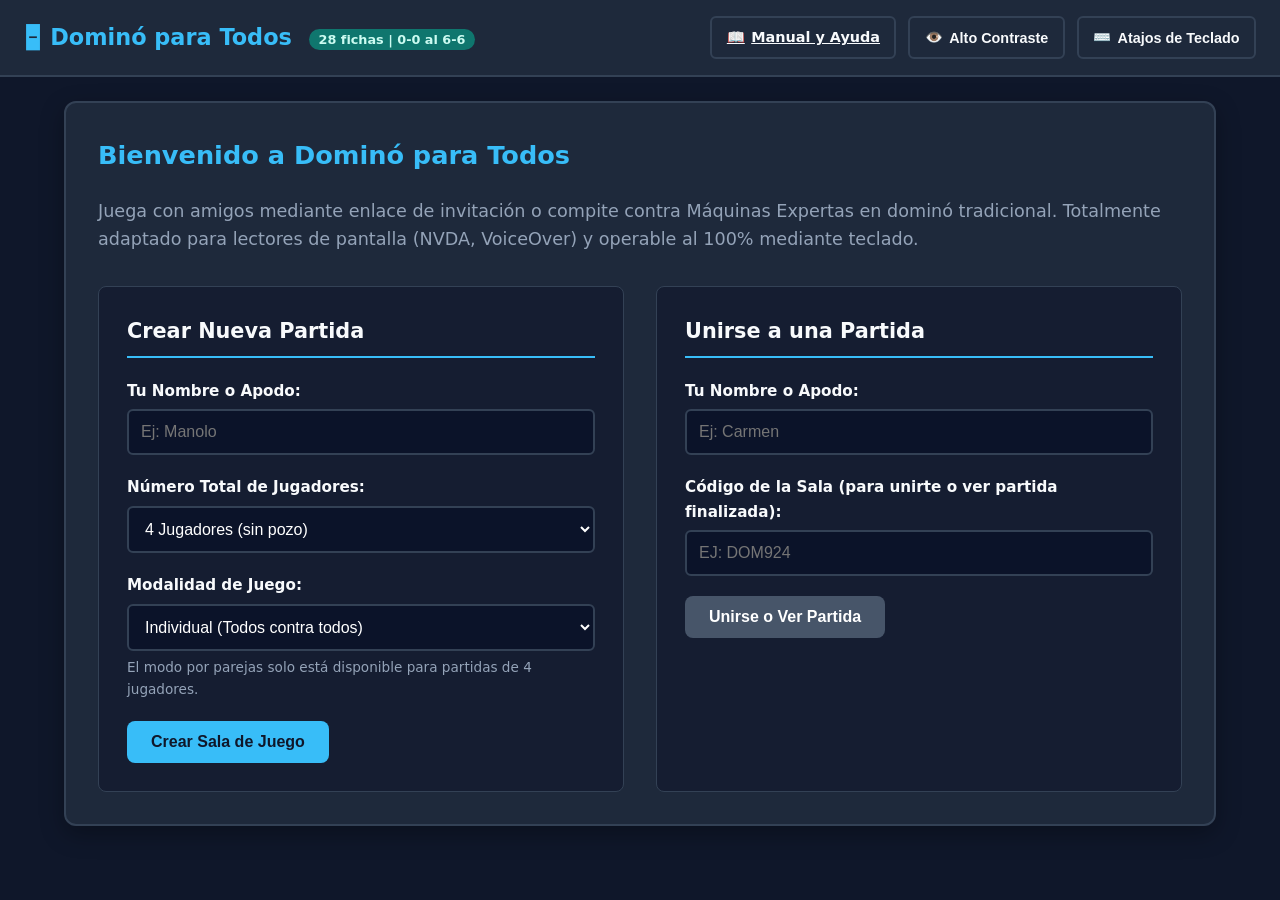
<file: index.html>
<!DOCTYPE html>
<html lang="es">
<head>
    <meta charset="UTF-8">
    <meta name="viewport" content="width=device-width, initial-scale=1.0">
    <meta name="description" content="Dominó para Todos: Juego de Dominó Español multijugador online accesible con Máquinas Expertas. Cumple WCAG 2.1 AA para lectores de pantalla.">
    <meta http-equiv="Cache-Control" content="no-cache, no-store, must-revalidate">
    <meta http-equiv="Pragma" content="no-cache">
    <meta http-equiv="Expires" content="0">
    <title>Dominó para Todos - Multijugador Accesible & Máquinas Expertas</title>
    <link rel="stylesheet" href="estilos.css?v=20261119_2235">
</head>
<body>
    <!-- Regiones ARIA Live para lectores de pantalla (NVDA, VoiceOver, JAWS) -->
    <div id="anuncio-polite" class="sr-only" aria-live="polite" aria-atomic="true"></div>
    <div id="anuncio-assertive" class="sr-only" aria-live="assertive" aria-atomic="true"></div>

    <!-- Barra de navegación accesible superior -->
    <header class="barra-superior" role="banner">
        <div class="logo-area">
            <h1><span aria-hidden="true">🁢</span> Dominó para Todos</h1>
            <span class="badge" id="badge-modo">28 fichas | 0-0 al 6-6</span>
        </div>
        <nav class="controles-accesibilidad" aria-label="Controles de accesibilidad y ayuda">
            <a href="ayuda.html" id="btn-manual" class="btn-accesible" target="_blank" rel="noopener noreferrer">
                <span aria-hidden="true">📖</span> Manual y Ayuda
            </a>
            <button type="button" id="btn-alto-contraste" class="btn-accesible" aria-pressed="false">
                <span aria-hidden="true">👁️</span> Alto Contraste
            </button>
            <button type="button" id="btn-ayuda-atajos" class="btn-accesible" aria-haspopup="dialog">
                <span aria-hidden="true">⌨️</span> Atajos de Teclado
            </button>
        </nav>
    </header>

    <main class="contenedor-principal" id="contenido-principal" role="main">

        <!-- ================= PANTALLA 1: LOBBY INICIAL ================= -->
        <section id="pantalla-inicio" class="tarjeta-seccion" aria-labelledby="titulo-bienvenida">
            <h2 id="titulo-bienvenida">Bienvenido a Dominó para Todos</h2>
            <p class="descripcion-intro">
                Juega con amigos mediante enlace de invitación o compite contra Máquinas Expertas en dominó tradicional. 
                Totalmente adaptado para lectores de pantalla (NVDA, VoiceOver) y operable al 100% mediante teclado.
            </p>

            <div class="grid-inicio">
                <!-- Crear Partida -->
                <article class="caja-formulario" aria-labelledby="titulo-crear">
                    <h3 id="titulo-crear">Crear Nueva Partida</h3>
                    <form id="form-crear">
                        <div class="campo-grupo">
                            <label for="crear-nombre">Tu Nombre o Apodo:</label>
                            <input type="text" id="crear-nombre" name="nombre" required placeholder="Ej: Manolo" maxlength="25" autocomplete="name">
                        </div>

                        <div class="campo-grupo">
                            <label for="crear-max-jugadores">Número Total de Jugadores:</label>
                            <select id="crear-max-jugadores" name="max_jugadores">
                                <option value="2">2 Jugadores (14 fichas en pozo)</option>
                                <option value="3">3 Jugadores (7 fichas en pozo)</option>
                                <option value="4" selected>4 Jugadores (sin pozo)</option>
                            </select>
                        </div>

                        <div class="campo-grupo" id="grupo-modo">
                            <label for="crear-modo">Modalidad de Juego:</label>
                            <select id="crear-modo" name="modo">
                                <option value="individual">Individual (Todos contra todos)</option>
                                <option value="parejas">Por Parejas (2 contra 2)</option>
                            </select>
                            <small id="nota-modo" class="texto-ayuda">El modo por parejas solo está disponible para partidas de 4 jugadores.</small>
                        </div>

                        <button type="submit" class="boton boton-primario">
                            Crear Sala de Juego
                        </button>
                    </form>
                </article>

                <!-- Unirse a Partida -->
                <article class="caja-formulario" aria-labelledby="titulo-unirse">
                    <h3 id="titulo-unirse">Unirse a una Partida</h3>
                    <form id="form-unirse">
                        <div class="campo-grupo">
                            <label for="unirse-nombre">Tu Nombre o Apodo:</label>
                            <input type="text" id="unirse-nombre" name="nombre" required placeholder="Ej: Carmen" maxlength="25" autocomplete="name">
                        </div>

                        <div class="campo-grupo">
                            <label for="unirse-codigo">Código de la Sala (para unirte o ver partida finalizada):</label>
                            <input type="text" id="unirse-codigo" name="codigo" required placeholder="Ej: DOM924" maxlength="6" style="text-transform: uppercase;">
                        </div>

                        <button type="submit" class="boton boton-secundario">
                            Unirse o Ver Partida
                        </button>
                    </form>
                </article>
            </div>
        </section>

        <!-- ================= PANTALLA 2: SALA DE ESPERA ================= -->
        <section id="pantalla-espera" class="tarjeta-seccion oculto" aria-labelledby="titulo-espera">
            <h2 id="titulo-espera">Sala de Espera: Código <span id="espera-codigo" class="resaltado-codigo">------</span></h2>
            
            <div class="panel-invitacion" role="region" aria-label="Enlace de invitación">
                <p>Comparte este enlace con tus amigos para que se unan a la mesa:</p>
                <div class="fila-copiar">
                    <input type="text" id="input-enlace-invitacion" readonly aria-label="Enlace de invitación a la sala">
                    <button type="button" id="btn-copiar-enlace" class="boton boton-accion">
                        📋 Copiar Enlace
                    </button>
                </div>
                <div id="aviso-copiado" class="sr-only" aria-live="polite"></div>
            </div>

            <div class="info-sala">
                <p><strong>Modalidad:</strong> <span id="espera-modo-texto">Individual</span></p>
                <p><strong>Plazas:</strong> <span id="espera-plazas-texto">0 / 4</span></p>
            </div>

            <section aria-labelledby="titulo-lista-espera">
                <h3 id="titulo-lista-espera">Jugadores en la Mesa (<span id="espera-cuenta">0</span>)</h3>
                <ul id="lista-jugadores-espera" class="lista-jugadores">
                    <!-- Jugadores añadidos dinámicamente -->
                </ul>
            </section>

            <div class="acciones-espera">
                <button type="button" id="btn-agregar-bot" class="boton boton-ia" aria-label="Añadir Máquina a una plaza vacía">
                    ➕ Añadir Máquina
                </button>
                <button type="button" id="btn-iniciar-partida" class="boton boton-exito" aria-label="Comenzar la partida de dominó" disabled>
                    ▶️ Comenzar Partida
                </button>
            </div>
            <p id="espera-mensaje-estado" class="texto-ayuda">Esperando que se completen las plazas o que el anfitrión inicie.</p>
        </section>

        <!-- ================= PANTALLA 3: MESA DE JUEGO ================= -->
        <section id="pantalla-juego" class="pantalla-juego oculto" aria-label="Mesa de juego de dominó">
            
            <!-- Barra de estado del juego -->
            <section class="barra-estado-juego" aria-label="Estado del turno y tablero" role="region">
                <div class="estado-item turno-caja" id="caja-turno">
                    <span class="etiqueta">Turno actual:</span>
                    <strong id="texto-turno">Cargando...</strong>
                </div>
                <div class="estado-item">
                    <span class="etiqueta">Extremo Izquierdo:</span>
                    <strong id="texto-extremo-izq" class="valor-extremo">-</strong>
                </div>
                <div class="estado-item">
                    <span class="etiqueta">Extremo Derecho:</span>
                    <strong id="texto-extremo-der" class="valor-extremo">-</strong>
                </div>
                <div class="estado-item">
                    <span class="etiqueta">Fichas en el Pozo:</span>
                    <strong id="texto-pozo-cuenta">0</strong>
                </div>
            </section>

            <!-- Resumen de jugadores rivales -->
            <section class="mesa-rivales" aria-label="Jugadores en la mesa">
                <h3 class="sr-only">Jugadores rivales y compañeros</h3>
                <div id="contenedor-rivales" class="grid-rivales" role="list">
                    <!-- Se llena dinámicamente -->
                </div>
            </section>

            <!-- Tablero central con fichas jugadas -->
            <section class="zona-tablero" aria-labelledby="titulo-tablero">
                <div class="cabecera-zona">
                    <h3 id="titulo-tablero">Fichas en el Tablero (<span id="cuenta-tablero">0</span>)</h3>
                </div>
                <div id="tablero-fichas-scroll" class="tablero-fichas-contenedor" tabindex="0" role="region" aria-label="Fichas colocadas en el tablero">
                    <div id="fichas-tablero" class="cadena-fichas">
                        <!-- Fichas colocadas en orden -->
                    </div>
                </div>
            </section>

            <!-- Mi mano de fichas -->
            <section class="zona-mano" aria-labelledby="titulo-mano">
                <div class="cabecera-zona">
                    <h3 id="titulo-mano" tabindex="-1">Tienes 0 fichas</h3>
                </div>

                <!-- Contenedor accesible de botones de fichas -->
                <div id="contenedor-mano" class="mano-fichas" role="group" aria-label="Tus fichas de dominó en mano.">
                    <!-- Botones de fichas nativos generados dinámicamente -->
                </div>

                <!-- Barra de accesibilidad rápida y acciones de juego (operable en móvil y escritorio) -->
                <div class="barra-acciones-jugador" role="toolbar" aria-label="Acciones y consultas de juego">
                    <button type="button" id="btn-estado-tablero" class="boton boton-info" aria-label="Consultar estado del tablero">
                        🔊 Tablero
                    </button>
                    <button type="button" id="btn-resumen-jugadores" class="boton boton-info" aria-label="Consultar jugadores en la mesa">
                        👥 Jugadores
                    </button>
                    <button type="button" id="btn-robar" class="boton boton-accion" aria-label="Robar ficha del pozo" style="display: none;" hidden disabled>
                        📥 Robar
                    </button>
                    <button type="button" id="btn-pasar" class="boton boton-accion" aria-label="Pasar" style="display: none;" hidden disabled>
                        ⏭️ Pasar
                    </button>
                    <button type="button" id="btn-abandonar-partida" class="boton boton-peligro" aria-label="Abandonar la partida">
                        🚪 Abandonar
                    </button>
                </div>
            </section>

            <!-- Registro / Historial de jugadas accesible -->
            <section class="zona-historial" aria-labelledby="titulo-historial">
                <h3 id="titulo-historial">Últimos Movimientos</h3>
                <div id="registro-movimientos" class="registro-movimientos">
                    <!-- Lista de jugadas -->
                </div>
            </section>
        </section>

        <!-- ================= PANTALLA 4: FIN DE PARTIDA ================= -->
        <section id="pantalla-fin" class="tarjeta-seccion oculto" aria-labelledby="titulo-fin">
            <h2 id="titulo-fin">Fin de la Partida</h2>
            
            <div id="resultado-fin-caja" class="resultado-fin" role="status" aria-live="assertive">
                <!-- Se llena con el texto del ganador y puntos -->
            </div>

            <div class="acciones-fin" style="margin-bottom: 1.5rem;">
                <button type="button" id="btn-nueva-partida" class="boton boton-primario">
                    🔄 Jugar Otra Partida
                </button>
            </div>

            <!-- Historial completo de todas las jugadas realizadas para estudio -->
            <section class="seccion-estudio-fin" aria-labelledby="titulo-historial-fin">
                <div class="encabezado-seccion-fin">
                    <h3 id="titulo-historial-fin">Todas las Jugadas Realizadas</h3>
                </div>
                <div id="registro-movimientos-fin" class="registro-movimientos" role="log" aria-label="Historial completo de jugadas de la partida para estudio" tabindex="0">
                    <!-- Lista completa de movimientos -->
                </div>
            </section>

            <!-- Fichas colocadas en el tablero al final de la ronda para estudio -->
            <section class="seccion-estudio-fin" aria-labelledby="titulo-tablero-fin">
                <div class="encabezado-seccion-fin">
                    <h3 id="titulo-tablero-fin">Fichas en el Tablero (<span id="cuenta-tablero-fin">0</span>)</h3>
                    <p id="extremos-tablero-fin" class="resumen-extremos-fin">Extremo izquierdo: - | Extremo derecho: -</p>
                </div>
                <div id="tablero-fichas-fin" class="tablero-domino" role="region" aria-label="Tablero final con todas las fichas colocadas" tabindex="0">
                    <!-- Fichas renderizadas del tablero final -->
                </div>
            </section>
        </section>

    </main>

    <!-- ================= DIÁLOGO MODAL: ELEGIR EXTREMO ================= -->
    <div id="modal-extremo" class="modal-fondo oculto" role="dialog" aria-modal="true" aria-labelledby="modal-extremo-titulo" aria-describedby="modal-extremo-desc">
        <div class="modal-caja">
            <h3 id="modal-extremo-titulo">¿En qué extremo deseas jugar la ficha?</h3>
            <p id="modal-extremo-desc">
                La ficha seleccionada encaja tanto en el extremo izquierdo como en el extremo derecho del tablero.
            </p>
            <div class="modal-botones">
                <button type="button" id="btn-extremo-izq" class="boton boton-primario">
                    ⬅️ Jugar por la Izquierda (Extremo <span id="num-extremo-izq"></span>)
                </button>
                <button type="button" id="btn-extremo-der" class="boton boton-primario">
                    ➡️ Jugar por la Derecha (Extremo <span id="num-extremo-der"></span>)
                </button>
                <button type="button" id="btn-cancelar-extremo" class="boton boton-secundario">
                    ❌ Cancelar
                </button>
            </div>
        </div>
    </div>

    <!-- ================= DIÁLOGO MODAL: ATAJOS DE TECLADO ================= -->
    <div id="modal-atajos" class="modal-fondo oculto" role="dialog" aria-modal="true" aria-labelledby="modal-atajos-titulo">
        <div class="modal-caja">
            <h3 id="modal-atajos-titulo">Guía de Atajos de Teclado Globales</h3>
            <p>Diseñado para una navegación 100% fluida mediante teclado y lectores de pantalla (NVDA, VoiceOver):</p>
            <table class="tabla-atajos" aria-label="Lista de atajos de teclado">
                <thead>
                    <tr>
                        <th scope="col">Tecla</th>
                        <th scope="col">Función Accesible</th>
                    </tr>
                </thead>
                <tbody>
                    <tr>
                        <td><kbd>T</kbd></td>
                        <td>Anuncia el estado del tablero (extremos izquierdo y derecho, turno y pozo).</td>
                    </tr>
                    <tr>
                        <td><kbd>R</kbd></td>
                        <td>Roba una ficha del pozo (si es tu turno, no tienes fichas jugables y quedan fichas).</td>
                    </tr>
                    <tr>
                        <td><kbd>P</kbd></td>
                        <td>Pasa (si es tu turno, no tienes fichas jugables y el pozo está vacío).</td>
                    </tr>
                    <tr>
                        <td><kbd>J</kbd></td>
                        <td>Anuncia la lista completa de jugadores, equipos y fichas restantes de cada uno.</td>
                    </tr>
                    <tr>
                        <td><kbd>Flechas ← / →</kbd></td>
                        <td>Navega entre las fichas de tu mano con el teclado.</td>
                    </tr>
                    <tr>
                        <td><kbd>Enter / Espacio</kbd></td>
                        <td>Juega la ficha seleccionada.</td>
                    </tr>
                    <tr>
                        <td><kbd>Escape</kbd></td>
                        <td>Cierra cualquier ventana modal abierta.</td>
                    </tr>
                </tbody>
            </table>
            <button type="button" id="btn-cerrar-atajos" class="boton boton-secundario" style="margin-top: 1.5rem;">
                Cerrar Guía
            </button>
        </div>
    </div>

    <script src="juego.js?v=20261123_2115"></script>
</body>
</html>
</file>
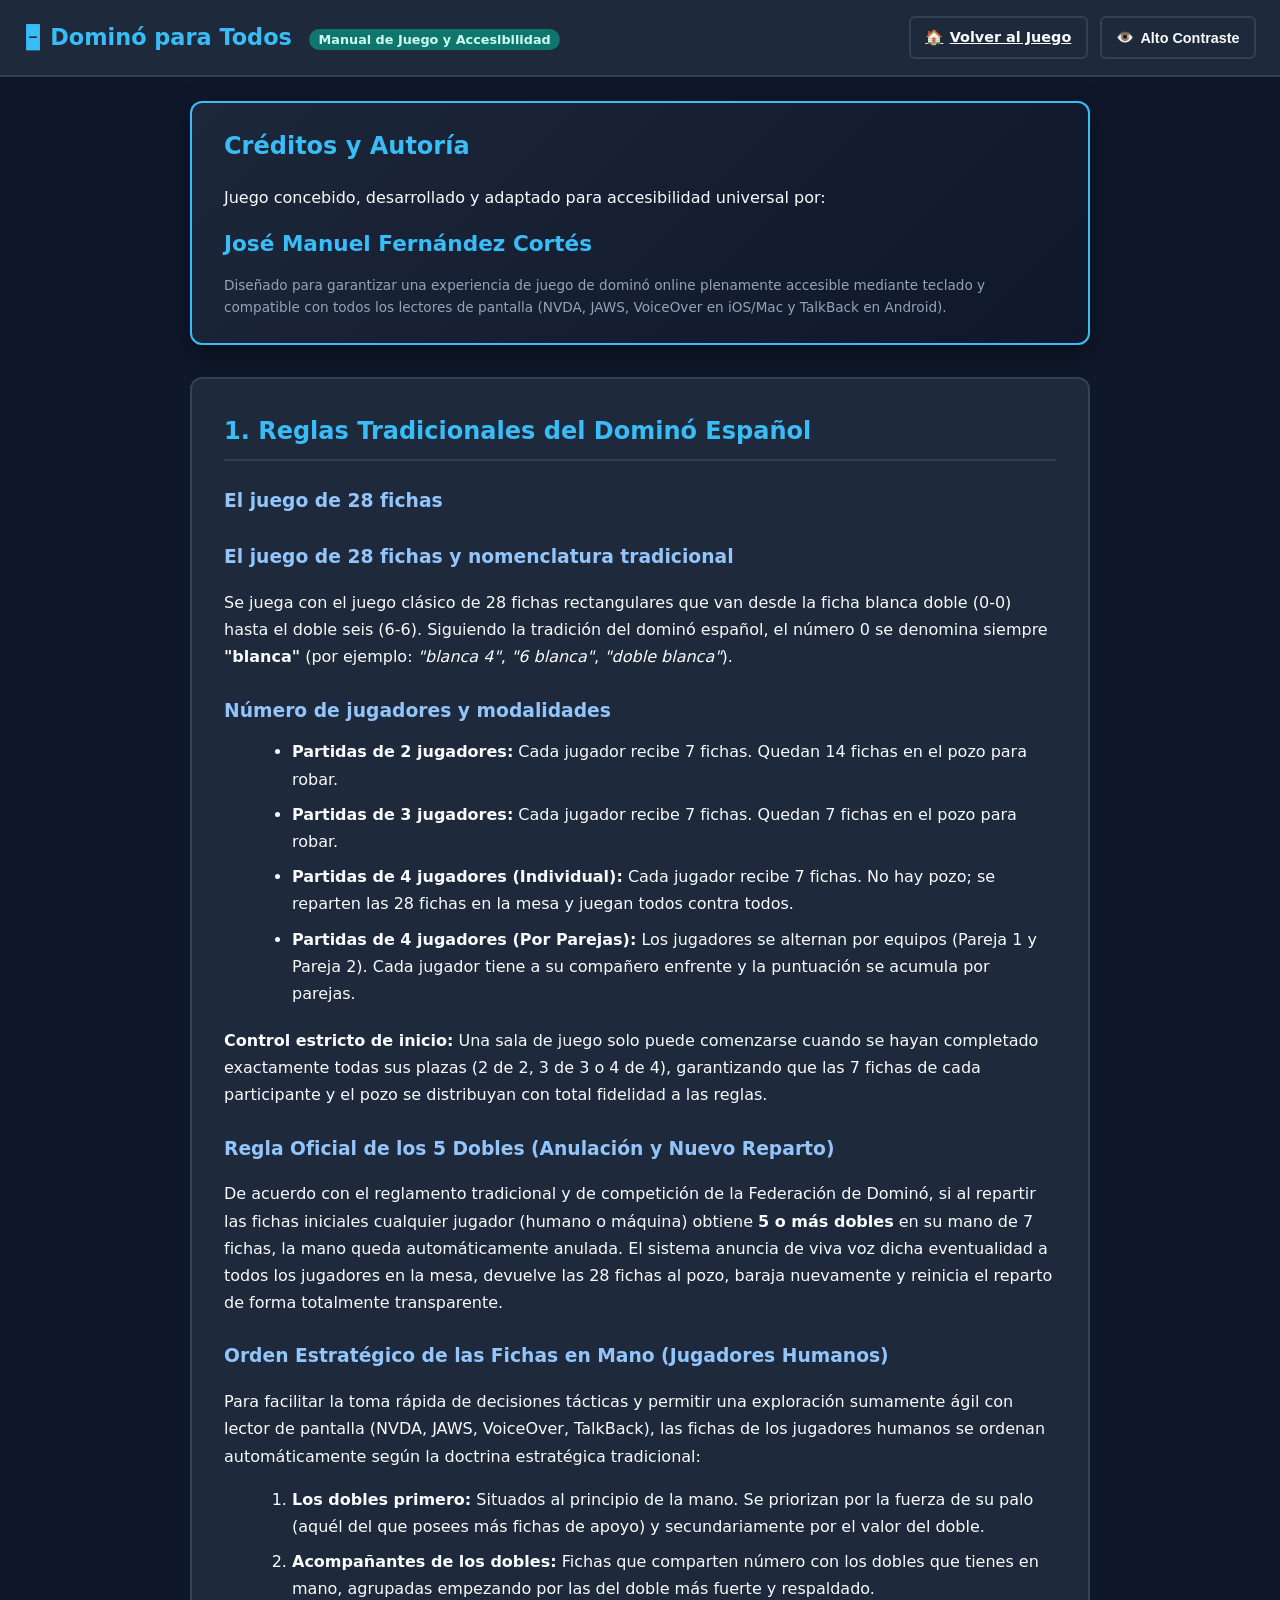
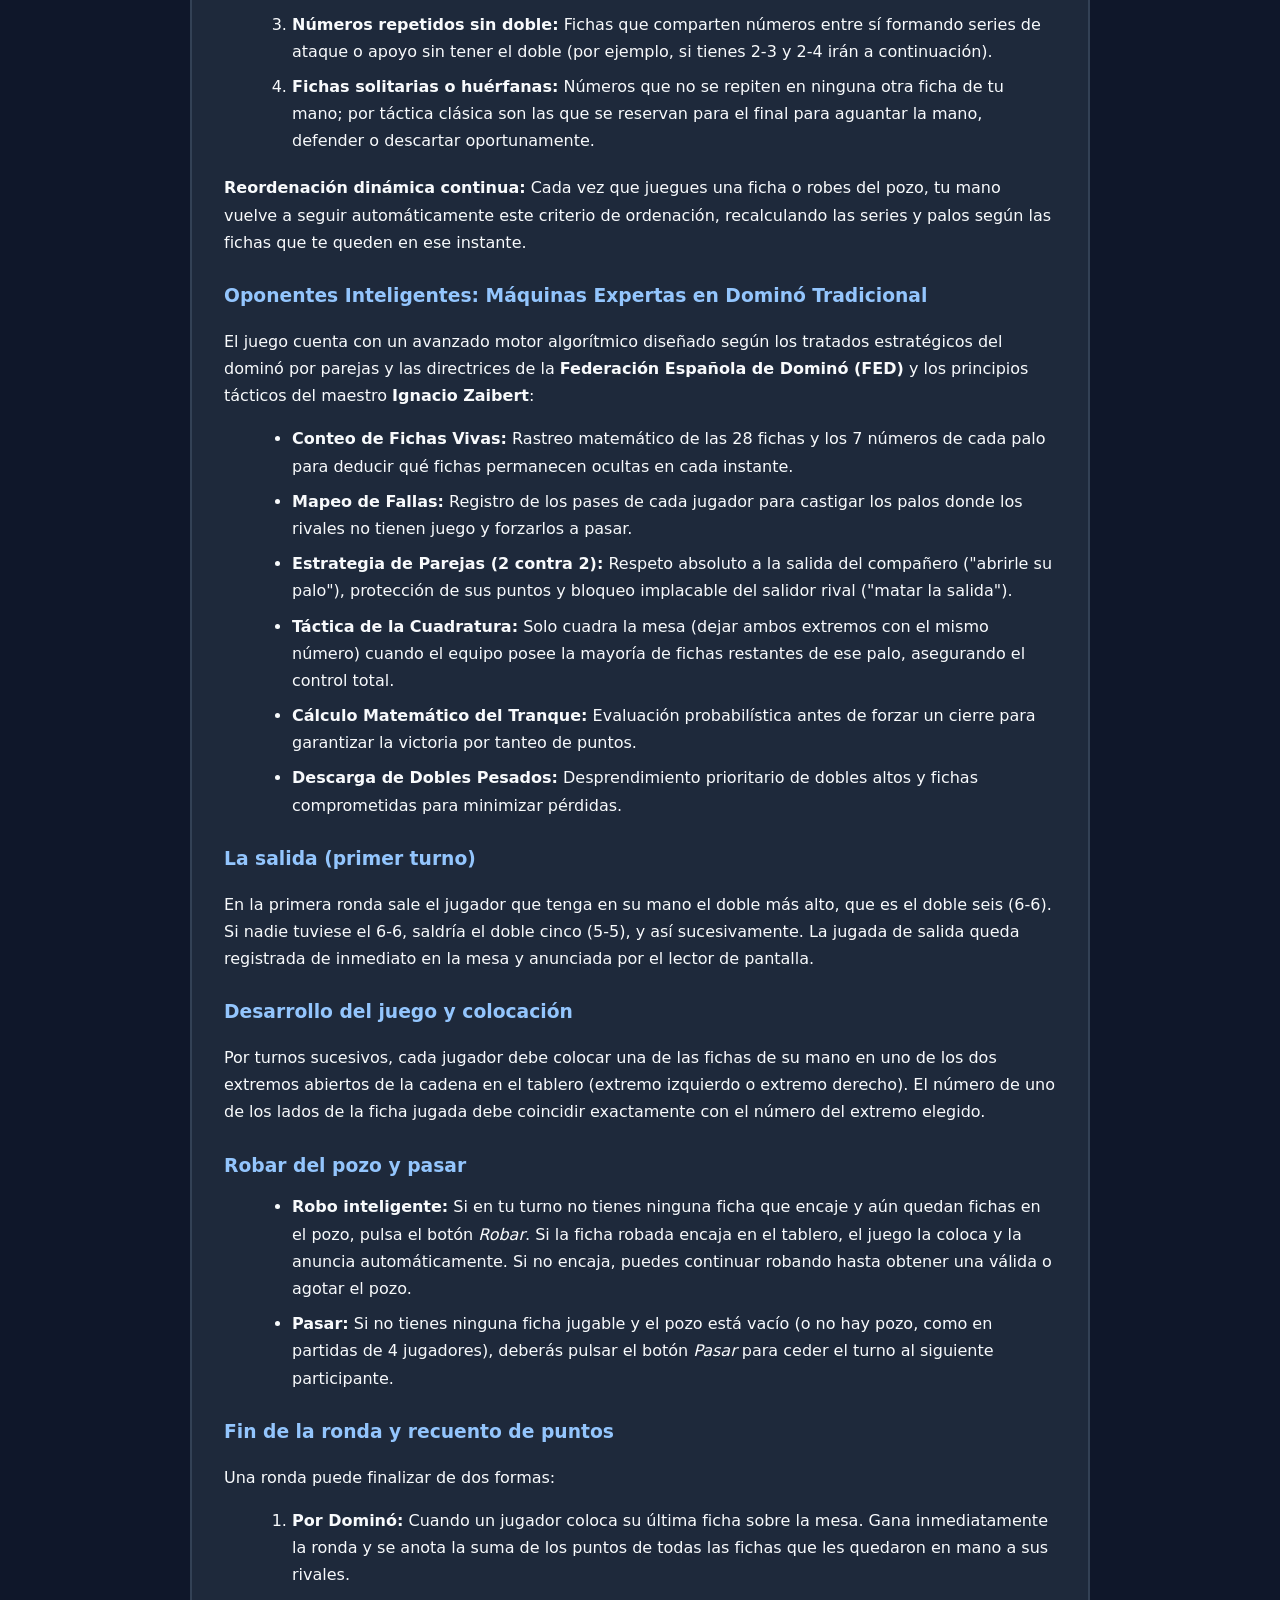
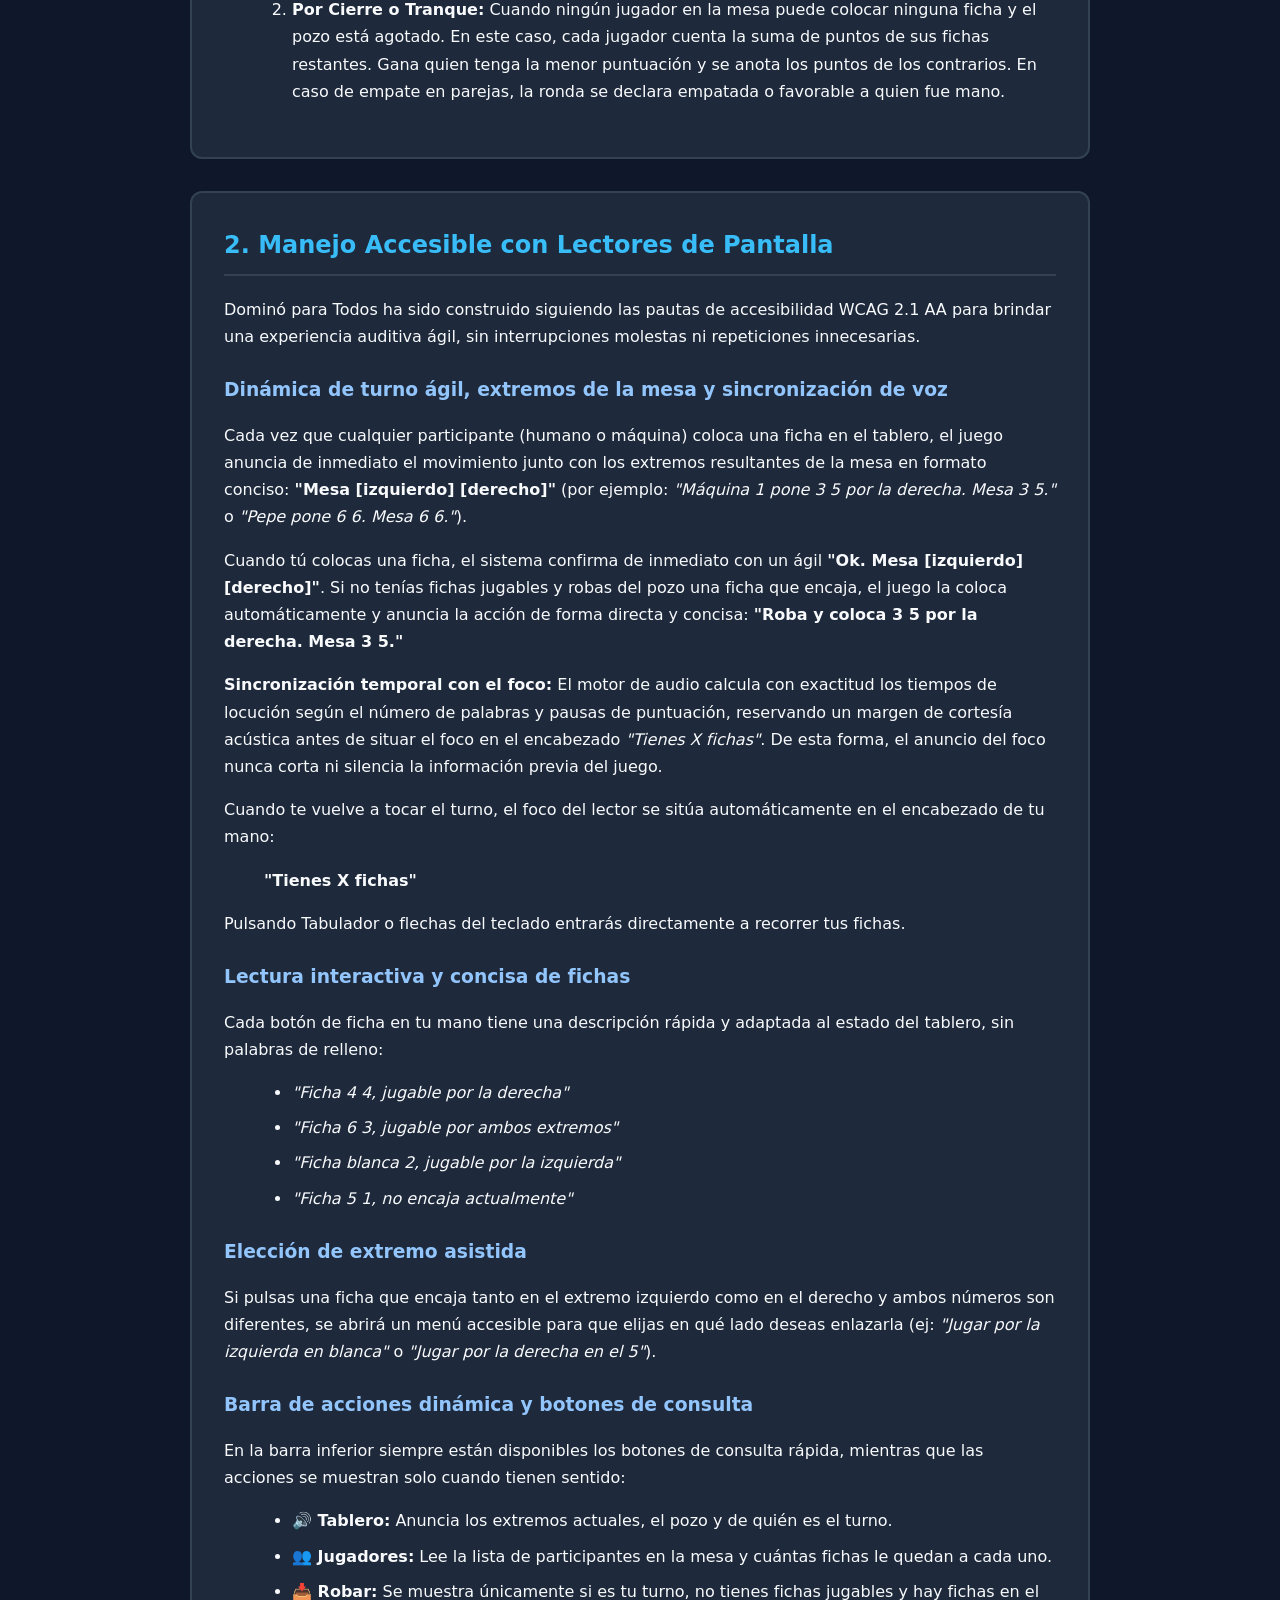
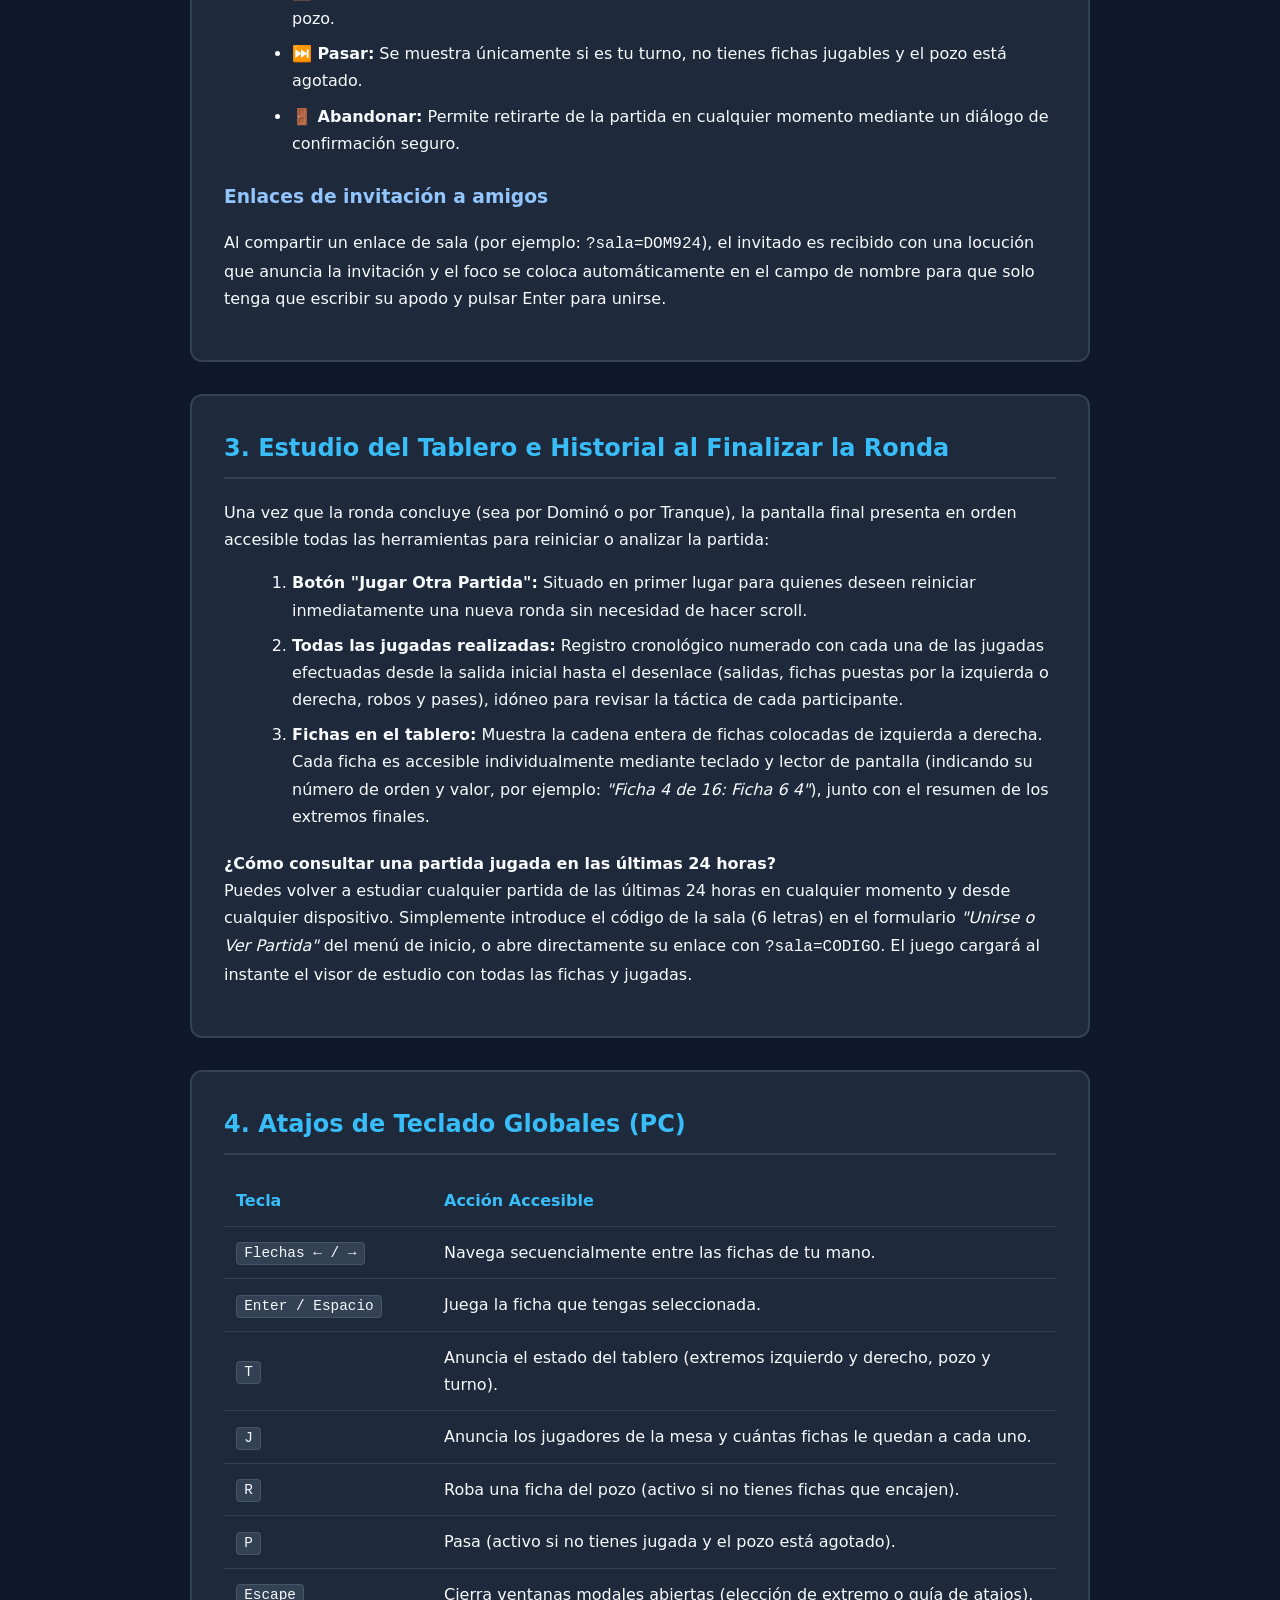
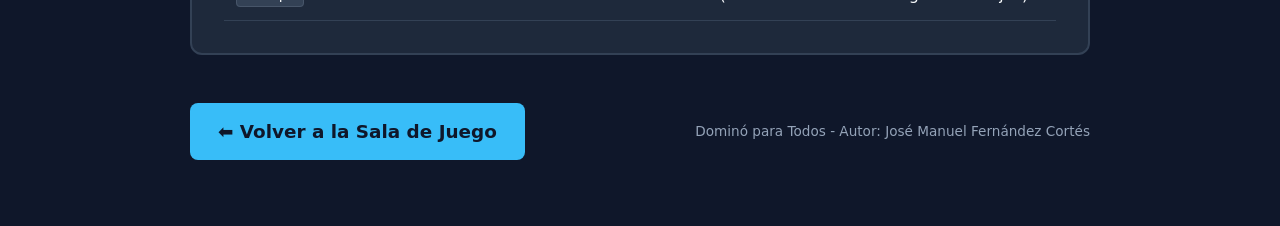
<file: ayuda.html>
<!DOCTYPE html>
<html lang="es">
<head>
    <meta charset="UTF-8">
    <meta name="viewport" content="width=device-width, initial-scale=1.0">
    <meta name="description" content="Manual de usuario, reglas del dominó español y guía de accesibilidad para lectores de pantalla. Autor: José Manuel Fernández Cortés.">
    <title>Manual de Juego y Accesibilidad - Dominó para Todos</title>
    <link rel="stylesheet" href="estilos.css?v=20261119_2235">
    <style>
        .pagina-ayuda {
            max-width: 900px;
            margin: 0 auto;
            display: flex;
            flex-direction: column;
            gap: 2rem;
            padding-bottom: 3rem;
        }
        .tarjeta-autor {
            background: linear-gradient(135deg, rgba(30, 41, 59, 0.9), rgba(15, 23, 42, 0.95));
            border: 2px solid var(--primario);
            border-radius: 12px;
            padding: 1.5rem 2rem;
            box-shadow: 0 8px 24px rgba(0, 0, 0, 0.4);
        }
        .tarjeta-autor h2 {
            margin-top: 0;
            color: var(--primario);
            font-size: 1.5rem;
        }
        .nombre-autor {
            font-size: 1.35rem;
            font-weight: 700;
            color: #38bdf8;
            margin: 0.5rem 0;
        }
        .seccion-manual {
            background-color: var(--tarjeta-bg);
            border: 2px solid var(--borde-suave);
            border-radius: 12px;
            padding: 2rem;
            line-height: 1.7;
        }
        .seccion-manual h2 {
            margin-top: 0;
            color: var(--primario);
            border-bottom: 2px solid var(--borde-suave);
            padding-bottom: 0.5rem;
        }
        .seccion-manual h3 {
            color: #93c5fd;
            margin-top: 1.5rem;
            margin-bottom: 0.5rem;
        }
        .seccion-manual ul, .seccion-manual ol {
            margin: 0.75rem 0 1.25rem 1.75rem;
        }
        .seccion-manual li {
            margin-bottom: 0.5rem;
        }
        .barra-volver {
            display: flex;
            justify-content: space-between;
            align-items: center;
            flex-wrap: wrap;
            gap: 1rem;
            margin-top: 1rem;
        }
    </style>
</head>
<body>
    <!-- Barra superior -->
    <header class="barra-superior" role="banner">
        <div class="logo-area">
            <h1><span aria-hidden="true">🁢</span> Dominó para Todos</h1>
            <span class="badge">Manual de Juego y Accesibilidad</span>
        </div>
        <nav class="controles-accesibilidad" aria-label="Navegación y accesibilidad">
            <a href="index.html" class="btn-accesible">
                <span aria-hidden="true">🏠</span> Volver al Juego
            </a>
            <button type="button" id="btn-alto-contraste" class="btn-accesible" aria-pressed="false">
                <span aria-hidden="true">👁️</span> Alto Contraste
            </button>
        </nav>
    </header>

    <main class="contenedor-principal" id="contenido-principal" role="main">
        <div class="pagina-ayuda">

            <!-- Ficha del Autor y Créditos -->
            <section class="tarjeta-autor" aria-labelledby="titulo-creditos">
                <h2 id="titulo-creditos">Créditos y Autoría</h2>
                <p>Juego concebido, desarrollado y adaptado para accesibilidad universal por:</p>
                <p class="nombre-autor">José Manuel Fernández Cortés</p>
                <p class="texto-ayuda" style="margin-bottom: 0;">
                    Diseñado para garantizar una experiencia de juego de dominó online plenamente accesible mediante teclado y compatible con todos los lectores de pantalla (NVDA, JAWS, VoiceOver en iOS/Mac y TalkBack en Android).
                </p>
            </section>

            <!-- Sección 1: Reglas del Dominó Español -->
            <article class="seccion-manual" aria-labelledby="titulo-reglas">
                <h2 id="titulo-reglas">1. Reglas Tradicionales del Dominó Español</h2>
                
                <h3>El juego de 28 fichas</h3>
                <h3>El juego de 28 fichas y nomenclatura tradicional</h3>
                <p>
                    Se juega con el juego clásico de 28 fichas rectangulares que van desde la ficha blanca doble (0-0) hasta el doble seis (6-6). Siguiendo la tradición del dominó español, el número 0 se denomina siempre <strong>"blanca"</strong> (por ejemplo: <em>"blanca 4"</em>, <em>"6 blanca"</em>, <em>"doble blanca"</em>).
                </p>

                <h3>Número de jugadores y modalidades</h3>
                <ul>
                    <li><strong>Partidas de 2 jugadores:</strong> Cada jugador recibe 7 fichas. Quedan 14 fichas en el pozo para robar.</li>
                    <li><strong>Partidas de 3 jugadores:</strong> Cada jugador recibe 7 fichas. Quedan 7 fichas en el pozo para robar.</li>
                    <li><strong>Partidas de 4 jugadores (Individual):</strong> Cada jugador recibe 7 fichas. No hay pozo; se reparten las 28 fichas en la mesa y juegan todos contra todos.</li>
                    <li><strong>Partidas de 4 jugadores (Por Parejas):</strong> Los jugadores se alternan por equipos (Pareja 1 y Pareja 2). Cada jugador tiene a su compañero enfrente y la puntuación se acumula por parejas.</li>
                </ul>
                <p>
                    <strong>Control estricto de inicio:</strong> Una sala de juego solo puede comenzarse cuando se hayan completado exactamente todas sus plazas (2 de 2, 3 de 3 o 4 de 4), garantizando que las 7 fichas de cada participante y el pozo se distribuyan con total fidelidad a las reglas.
                </p>

                <h3>Regla Oficial de los 5 Dobles (Anulación y Nuevo Reparto)</h3>
                <p>
                    De acuerdo con el reglamento tradicional y de competición de la Federación de Dominó, si al repartir las fichas iniciales cualquier jugador (humano o máquina) obtiene <strong>5 o más dobles</strong> en su mano de 7 fichas, la mano queda automáticamente anulada. El sistema anuncia de viva voz dicha eventualidad a todos los jugadores en la mesa, devuelve las 28 fichas al pozo, baraja nuevamente y reinicia el reparto de forma totalmente transparente.
                </p>

                <h3>Orden Estratégico de las Fichas en Mano (Jugadores Humanos)</h3>
                <p>
                    Para facilitar la toma rápida de decisiones tácticas y permitir una exploración sumamente ágil con lector de pantalla (NVDA, JAWS, VoiceOver, TalkBack), las fichas de los jugadores humanos se ordenan automáticamente según la doctrina estratégica tradicional:
                </p>
                <ol>
                    <li><strong>Los dobles primero:</strong> Situados al principio de la mano. Se priorizan por la fuerza de su palo (aquél del que posees más fichas de apoyo) y secundariamente por el valor del doble.</li>
                    <li><strong>Acompañantes de los dobles:</strong> Fichas que comparten número con los dobles que tienes en mano, agrupadas empezando por las del doble más fuerte y respaldado.</li>
                    <li><strong>Números repetidos sin doble:</strong> Fichas que comparten números entre sí formando series de ataque o apoyo sin tener el doble (por ejemplo, si tienes 2-3 y 2-4 irán a continuación).</li>
                    <li><strong>Fichas solitarias o huérfanas:</strong> Números que no se repiten en ninguna otra ficha de tu mano; por táctica clásica son las que se reservan para el final para aguantar la mano, defender o descartar oportunamente.</li>
                </ol>
                <p>
                    <strong>Reordenación dinámica continua:</strong> Cada vez que juegues una ficha o robes del pozo, tu mano vuelve a seguir automáticamente este criterio de ordenación, recalculando las series y palos según las fichas que te queden en ese instante.
                </p>

                <h3>Oponentes Inteligentes: Máquinas Expertas en Dominó Tradicional</h3>
                <p>
                    El juego cuenta con un avanzado motor algorítmico diseñado según los tratados estratégicos del dominó por parejas y las directrices de la <strong>Federación Española de Dominó (FED)</strong> y los principios tácticos del maestro <strong>Ignacio Zaibert</strong>:
                </p>
                <ul>
                    <li><strong>Conteo de Fichas Vivas:</strong> Rastreo matemático de las 28 fichas y los 7 números de cada palo para deducir qué fichas permanecen ocultas en cada instante.</li>
                    <li><strong>Mapeo de Fallas:</strong> Registro de los pases de cada jugador para castigar los palos donde los rivales no tienen juego y forzarlos a pasar.</li>
                    <li><strong>Estrategia de Parejas (2 contra 2):</strong> Respeto absoluto a la salida del compañero ("abrirle su palo"), protección de sus puntos y bloqueo implacable del salidor rival ("matar la salida").</li>
                    <li><strong>Táctica de la Cuadratura:</strong> Solo cuadra la mesa (dejar ambos extremos con el mismo número) cuando el equipo posee la mayoría de fichas restantes de ese palo, asegurando el control total.</li>
                    <li><strong>Cálculo Matemático del Tranque:</strong> Evaluación probabilística antes de forzar un cierre para garantizar la victoria por tanteo de puntos.</li>
                    <li><strong>Descarga de Dobles Pesados:</strong> Desprendimiento prioritario de dobles altos y fichas comprometidas para minimizar pérdidas.</li>
                </ul>

                <h3>La salida (primer turno)</h3>
                <p>
                    En la primera ronda sale el jugador que tenga en su mano el doble más alto, que es el doble seis (6-6). Si nadie tuviese el 6-6, saldría el doble cinco (5-5), y así sucesivamente. La jugada de salida queda registrada de inmediato en la mesa y anunciada por el lector de pantalla.
                </p>

                <h3>Desarrollo del juego y colocación</h3>
                <p>
                    Por turnos sucesivos, cada jugador debe colocar una de las fichas de su mano en uno de los dos extremos abiertos de la cadena en el tablero (extremo izquierdo o extremo derecho). El número de uno de los lados de la ficha jugada debe coincidir exactamente con el número del extremo elegido.
                </p>

                <h3>Robar del pozo y pasar</h3>
                <ul>
                    <li><strong>Robo inteligente:</strong> Si en tu turno no tienes ninguna ficha que encaje y aún quedan fichas en el pozo, pulsa el botón <em>Robar</em>. Si la ficha robada encaja en el tablero, el juego la coloca y la anuncia automáticamente. Si no encaja, puedes continuar robando hasta obtener una válida o agotar el pozo.</li>
                    <li><strong>Pasar:</strong> Si no tienes ninguna ficha jugable y el pozo está vacío (o no hay pozo, como en partidas de 4 jugadores), deberás pulsar el botón <em>Pasar</em> para ceder el turno al siguiente participante.</li>
                </ul>

                <h3>Fin de la ronda y recuento de puntos</h3>
                <p>Una ronda puede finalizar de dos formas:</p>
                <ol>
                    <li><strong>Por Dominó:</strong> Cuando un jugador coloca su última ficha sobre la mesa. Gana inmediatamente la ronda y se anota la suma de los puntos de todas las fichas que les quedaron en mano a sus rivales.</li>
                    <li><strong>Por Cierre o Tranque:</strong> Cuando ningún jugador en la mesa puede colocar ninguna ficha y el pozo está agotado. En este caso, cada jugador cuenta la suma de puntos de sus fichas restantes. Gana quien tenga la menor puntuación y se anota los puntos de los contrarios. En caso de empate en parejas, la ronda se declara empatada o favorable a quien fue mano.</li>
                </ol>
            </article>

            <!-- Sección 2: Navegación Accesible con Lector de Pantalla -->
            <article class="seccion-manual" aria-labelledby="titulo-accesibilidad">
                <h2 id="titulo-accesibilidad">2. Manejo Accesible con Lectores de Pantalla</h2>
                <p>
                    Dominó para Todos ha sido construido siguiendo las pautas de accesibilidad WCAG 2.1 AA para brindar una experiencia auditiva ágil, sin interrupciones molestas ni repeticiones innecesarias.
                </p>

                <h3>Dinámica de turno ágil, extremos de la mesa y sincronización de voz</h3>
                <p>
                    Cada vez que cualquier participante (humano o máquina) coloca una ficha en el tablero, el juego anuncia de inmediato el movimiento junto con los extremos resultantes de la mesa en formato conciso: <strong>"Mesa [izquierdo] [derecho]"</strong> (por ejemplo: <em>"Máquina 1 pone 3 5 por la derecha. Mesa 3 5."</em> o <em>"Pepe pone 6 6. Mesa 6 6."</em>).
                </p>
                <p>
                    Cuando tú colocas una ficha, el sistema confirma de inmediato con un ágil <strong>"Ok. Mesa [izquierdo] [derecho]"</strong>. Si no tenías fichas jugables y robas del pozo una ficha que encaja, el juego la coloca automáticamente y anuncia la acción de forma directa y concisa: <strong>"Roba y coloca 3 5 por la derecha. Mesa 3 5."</strong>
                </p>
                <p>
                    <strong>Sincronización temporal con el foco:</strong> El motor de audio calcula con exactitud los tiempos de locución según el número de palabras y pausas de puntuación, reservando un margen de cortesía acústica antes de situar el foco en el encabezado <em>"Tienes X fichas"</em>. De esta forma, el anuncio del foco nunca corta ni silencia la información previa del juego.
                </p>
                <p>
                    Cuando te vuelve a tocar el turno, el foco del lector se sitúa automáticamente en el encabezado de tu mano:
                </p>
                <blockquote>
                    <strong>"Tienes X fichas"</strong>
                </blockquote>
                <p>
                    Pulsando Tabulador o flechas del teclado entrarás directamente a recorrer tus fichas.
                </p>

                <h3>Lectura interactiva y concisa de fichas</h3>
                <p>
                    Cada botón de ficha en tu mano tiene una descripción rápida y adaptada al estado del tablero, sin palabras de relleno:
                </p>
                <ul>
                    <li><em>"Ficha 4 4, jugable por la derecha"</em></li>
                    <li><em>"Ficha 6 3, jugable por ambos extremos"</em></li>
                    <li><em>"Ficha blanca 2, jugable por la izquierda"</em></li>
                    <li><em>"Ficha 5 1, no encaja actualmente"</em></li>
                </ul>

                <h3>Elección de extremo asistida</h3>
                <p>
                    Si pulsas una ficha que encaja tanto en el extremo izquierdo como en el derecho y ambos números son diferentes, se abrirá un menú accesible para que elijas en qué lado deseas enlazarla (ej: <em>"Jugar por la izquierda en blanca"</em> o <em>"Jugar por la derecha en el 5"</em>).
                </p>

                <h3>Barra de acciones dinámica y botones de consulta</h3>
                <p>
                    En la barra inferior siempre están disponibles los botones de consulta rápida, mientras que las acciones se muestran solo cuando tienen sentido:
                </p>
                <ul>
                    <li><strong>🔊 Tablero:</strong> Anuncia los extremos actuales, el pozo y de quién es el turno.</li>
                    <li><strong>👥 Jugadores:</strong> Lee la lista de participantes en la mesa y cuántas fichas le quedan a cada uno.</li>
                    <li><strong>📥 Robar:</strong> Se muestra únicamente si es tu turno, no tienes fichas jugables y hay fichas en el pozo.</li>
                    <li><strong>⏭️ Pasar:</strong> Se muestra únicamente si es tu turno, no tienes fichas jugables y el pozo está agotado.</li>
                    <li><strong>🚪 Abandonar:</strong> Permite retirarte de la partida en cualquier momento mediante un diálogo de confirmación seguro.</li>
                </ul>

                <h3>Enlaces de invitación a amigos</h3>
                <p>
                    Al compartir un enlace de sala (por ejemplo: <code>?sala=DOM924</code>), el invitado es recibido con una locución que anuncia la invitación y el foco se coloca automáticamente en el campo de nombre para que solo tenga que escribir su apodo y pulsar Enter para unirse.
                </p>
            </article>

            <!-- Sección 3: Estudio del Tablero e Historial tras Finalizar la Partida -->
            <article class="seccion-manual" aria-labelledby="titulo-estudio-fin">
                <h2 id="titulo-estudio-fin">3. Estudio del Tablero e Historial al Finalizar la Ronda</h2>
                <p>
                    Una vez que la ronda concluye (sea por Dominó o por Tranque), la pantalla final presenta en orden accesible todas las herramientas para reiniciar o analizar la partida:
                </p>
                <ol>
                    <li><strong>Botón "Jugar Otra Partida":</strong> Situado en primer lugar para quienes deseen reiniciar inmediatamente una nueva ronda sin necesidad de hacer scroll.</li>
                    <li><strong>Todas las jugadas realizadas:</strong> Registro cronológico numerado con cada una de las jugadas efectuadas desde la salida inicial hasta el desenlace (salidas, fichas puestas por la izquierda o derecha, robos y pases), idóneo para revisar la táctica de cada participante.</li>
                    <li><strong>Fichas en el tablero:</strong> Muestra la cadena entera de fichas colocadas de izquierda a derecha. Cada ficha es accesible individualmente mediante teclado y lector de pantalla (indicando su número de orden y valor, por ejemplo: <em>"Ficha 4 de 16: Ficha 6 4"</em>), junto con el resumen de los extremos finales.</li>
                </ol>
                <p>
                    <strong>¿Cómo consultar una partida jugada en las últimas 24 horas?</strong><br>
                    Puedes volver a estudiar cualquier partida de las últimas 24 horas en cualquier momento y desde cualquier dispositivo. Simplemente introduce el código de la sala (6 letras) en el formulario <em>"Unirse o Ver Partida"</em> del menú de inicio, o abre directamente su enlace con <code>?sala=CODIGO</code>. El juego cargará al instante el visor de estudio con todas las fichas y jugadas.
                </p>
            </article>

            <!-- Sección 4: Atajos de Teclado -->
            <article class="seccion-manual" aria-labelledby="titulo-atajos">
                <h2 id="titulo-atajos">4. Atajos de Teclado Globales (PC)</h2>
                <table class="tabla-atajos" aria-label="Tabla de atajos de teclado del dominó">
                    <thead>
                        <tr>
                            <th scope="col" style="width: 25%;">Tecla</th>
                            <th scope="col">Acción Accesible</th>
                        </tr>
                    </thead>
                    <tbody>
                        <tr>
                            <td><kbd>Flechas ← / →</kbd></td>
                            <td>Navega secuencialmente entre las fichas de tu mano.</td>
                        </tr>
                        <tr>
                            <td><kbd>Enter / Espacio</kbd></td>
                            <td>Juega la ficha que tengas seleccionada.</td>
                        </tr>
                        <tr>
                            <td><kbd>T</kbd></td>
                            <td>Anuncia el estado del tablero (extremos izquierdo y derecho, pozo y turno).</td>
                        </tr>
                        <tr>
                            <td><kbd>J</kbd></td>
                            <td>Anuncia los jugadores de la mesa y cuántas fichas le quedan a cada uno.</td>
                        </tr>
                        <tr>
                            <td><kbd>R</kbd></td>
                            <td>Roba una ficha del pozo (activo si no tienes fichas que encajen).</td>
                        </tr>
                        <tr>
                            <td><kbd>P</kbd></td>
                            <td>Pasa (activo si no tienes jugada y el pozo está agotado).</td>
                        </tr>
                        <tr>
                            <td><kbd>Escape</kbd></td>
                            <td>Cierra ventanas modales abiertas (elección de extremo o guía de atajos).</td>
                        </tr>
                    </tbody>
                </table>
            </article>

            <!-- Barra inferior para volver al juego -->
            <div class="barra-volver">
                <a href="index.html" class="boton boton-primario" style="font-size: 1.15rem; padding: 0.85rem 1.75rem;">
                    ⬅️ Volver a la Sala de Juego
                </a>
                <p class="texto-ayuda">Dominó para Todos - Autor: José Manuel Fernández Cortés</p>
            </div>

        </div>
    </main>

    <script>
        // Soporte de Alto Contraste en la página de ayuda
        const btnAltoContraste = document.getElementById('btn-alto-contraste');
        if (btnAltoContraste) {
            btnAltoContraste.addEventListener('click', () => {
                const activo = document.body.classList.toggle('alto-contraste');
                btnAltoContraste.setAttribute('aria-pressed', activo ? 'true' : 'false');
                localStorage.setItem('domino_alto_contraste', activo ? '1' : '0');
            });
            if (localStorage.getItem('domino_alto_contraste') === '1') {
                document.body.classList.add('alto-contraste');
                btnAltoContraste.setAttribute('aria-pressed', 'true');
            }
        }
    </script>
</body>
</html>
</file>
<file: estilos.css>
/* ==========================================================================
   ESTILOS GENERALES Y ACCESIBILIDAD (WCAG 2.1 AA) - DOMINÓ ESPAÑOL
   ========================================================================== */

:root {
    --bg-oscuro: #0f172a;
    --tarjeta-bg: #1e293b;
    --borde-suave: #334155;
    --texto-principal: #f8fafc;
    --texto-secundario: #94a3b8;
    --primario: #38bdf8;
    --primario-hover: #0284c7;
    --exito: #22c55e;
    --exito-hover: #16a34a;
    --peligro: #ef4444;
    --aviso: #f59e0b;
    --foco-color: #ffbf47;
    --ia-color: #a855f7;

    /* Fichas de dominó */
    --ficha-fondo: #ffffff;
    --ficha-texto: #0f172a;
    --ficha-borde: #cbd5e1;
    --ficha-jugable-borde: #22c55e;
    --ficha-jugable-sombra: rgba(34, 197, 94, 0.45);
}

/* Modo Alto Contraste */
body.alto-contraste {
    --bg-oscuro: #000000;
    --tarjeta-bg: #000000;
    --borde-suave: #ffffff;
    --texto-principal: #ffffff;
    --texto-secundario: #ffff00;
    --primario: #00ffff;
    --primario-hover: #00cccc;
    --exito: #00ff00;
    --exito-hover: #00cc00;
    --peligro: #ff0000;
    --aviso: #ffff00;
    --foco-color: #ffff00;
    --ia-color: #ff00ff;

    --ficha-fondo: #000000;
    --ficha-texto: #ffff00;
    --ficha-borde: #ffffff;
    --ficha-jugable-borde: #00ff00;
    --ficha-jugable-sombra: rgba(0, 255, 0, 0.9);
}

*, *::before, *::after {
    box-sizing: border-box;
}

body {
    margin: 0;
    padding: 0;
    font-family: system-ui, -apple-system, BlinkMacSystemFont, 'Segoe UI', Roboto, Helvetica, Arial, sans-serif;
    background-color: var(--bg-oscuro);
    color: var(--texto-principal);
    line-height: 1.6;
    font-size: 16px;
    min-height: 100vh;
    display: flex;
    flex-direction: column;
}

/* ==========================================================================
   UTILIDADES DE ACCESIBILIDAD Y FOCO VISIBLE
   ========================================================================== */

/* Clase para ocultar visualmente contenido manteniendo total lectura para NVDA/VoiceOver */
.sr-only {
    position: absolute !important;
    width: 1px !important;
    height: 1px !important;
    padding: 0 !important;
    margin: -1px !important;
    overflow: hidden !important;
    clip: rect(0, 0, 0, 0) !important;
    white-space: nowrap !important;
    border: 0 !important;
}

.oculto {
    display: none !important;
}

/* Indicador de foco de alto contraste obligatorio para navegación por teclado */
:focus-visible {
    outline: 3px solid var(--foco-color) !important;
    outline-offset: 3px !important;
    box-shadow: 0 0 0 5px rgba(0, 0, 0, 0.6) !important;
}

/* ==========================================================================
   BARRA SUPERIOR Y CABECERA
   ========================================================================== */

.barra-superior {
    background-color: var(--tarjeta-bg);
    border-bottom: 2px solid var(--borde-suave);
    padding: 1rem 1.5rem;
    display: flex;
    justify-content: space-between;
    align-items: center;
    flex-wrap: wrap;
    gap: 1rem;
}

.logo-area h1 {
    margin: 0;
    font-size: 1.4rem;
    font-weight: 700;
    display: inline-flex;
    align-items: center;
    gap: 0.5rem;
    color: var(--primario);
}

.badge {
    background-color: #0f766e;
    color: #ccfbf1;
    font-size: 0.8rem;
    font-weight: 600;
    padding: 0.2rem 0.6rem;
    border-radius: 9999px;
    margin-left: 0.75rem;
    vertical-align: middle;
}

.controles-accesibilidad {
    display: flex;
    gap: 0.75rem;
}

.btn-accesible {
    background-color: transparent;
    color: var(--texto-principal);
    border: 2px solid var(--borde-suave);
    padding: 0.5rem 0.9rem;
    border-radius: 6px;
    font-size: 0.9rem;
    font-weight: 600;
    cursor: pointer;
    transition: all 0.2s ease;
    display: inline-flex;
    align-items: center;
    gap: 0.4rem;
}

.btn-accesible:hover {
    background-color: rgba(255, 255, 255, 0.1);
    border-color: var(--primario);
}

/* ==========================================================================
   CONTENEDOR PRINCIPAL Y PANTALLAS
   ========================================================================== */

.contenedor-principal {
    flex: 1;
    max-width: 1200px;
    width: 100%;
    margin: 0 auto;
    padding: 1.5rem;
}

.tarjeta-seccion {
    background-color: var(--tarjeta-bg);
    border: 2px solid var(--borde-suave);
    border-radius: 12px;
    padding: 2rem;
    box-shadow: 0 8px 24px rgba(0, 0, 0, 0.3);
}

.tarjeta-seccion h2 {
    margin-top: 0;
    color: var(--primario);
    font-size: 1.6rem;
}

.descripcion-intro {
    font-size: 1.1rem;
    color: var(--texto-secundario);
    margin-bottom: 2rem;
}

/* ==========================================================================
   FORMULARIOS DE INICIO (CREAR / UNIRSE)
   ========================================================================== */

.grid-inicio {
    display: grid;
    grid-template-columns: repeat(auto-fit, minmax(300px, 1fr));
    gap: 2rem;
}

.caja-formulario {
    background-color: rgba(15, 23, 42, 0.6);
    border: 1px solid var(--borde-suave);
    border-radius: 8px;
    padding: 1.75rem;
}

.caja-formulario h3 {
    margin-top: 0;
    font-size: 1.3rem;
    border-bottom: 2px solid var(--primario);
    padding-bottom: 0.5rem;
}

.campo-grupo {
    margin-bottom: 1.25rem;
    display: flex;
    flex-direction: column;
    gap: 0.4rem;
}

.campo-grupo label {
    font-weight: 600;
    font-size: 0.95rem;
}

.campo-grupo input,
.campo-grupo select {
    background-color: #0b1329;
    border: 2px solid var(--borde-suave);
    color: #ffffff;
    padding: 0.75rem;
    border-radius: 6px;
    font-size: 1rem;
    width: 100%;
}

.texto-ayuda {
    font-size: 0.85rem;
    color: var(--texto-secundario);
}

/* ==========================================================================
   BOTONES
   ========================================================================== */

.boton {
    display: inline-flex;
    justify-content: center;
    align-items: center;
    gap: 0.5rem;
    padding: 0.75rem 1.5rem;
    font-size: 1rem;
    font-weight: 700;
    border-radius: 8px;
    border: none;
    cursor: pointer;
    transition: transform 0.1s ease, background-color 0.15s;
    text-decoration: none;
}

.boton:active {
    transform: scale(0.98);
}

.boton:disabled {
    opacity: 0.45;
    cursor: not-allowed;
    transform: none;
}

.boton-primario {
    background-color: var(--primario);
    color: #0f172a;
}
.boton-primario:hover:not(:disabled) {
    background-color: var(--primario-hover);
    color: #ffffff;
}

.boton-secundario {
    background-color: #475569;
    color: #ffffff;
}
.boton-secundario:hover:not(:disabled) {
    background-color: #64748b;
}

.boton-exito {
    background-color: var(--exito);
    color: #052e16;
}
.boton-exito:hover:not(:disabled) {
    background-color: var(--exito-hover);
    color: #ffffff;
}

.boton-ia {
    background-color: var(--ia-color);
    color: #ffffff;
}
.boton-ia:hover:not(:disabled) {
    background-color: #9333ea;
}

.boton-accion {
    background-color: #0284c7;
    color: #ffffff;
}
.boton-accion:hover:not(:disabled) {
    background-color: #0369a1;
}

.boton-info {
    background-color: #334155;
    color: #f8fafc;
    border: 1px solid #475569;
}
.boton-info:hover:not(:disabled) {
    background-color: #475569;
    color: #ffffff;
}

.boton-peligro {
    background-color: #dc2626;
    color: #ffffff;
    border: 1px solid #b91c1c;
}
.boton-peligro:hover:not(:disabled) {
    background-color: #b91c1c;
    color: #ffffff;
}

/* ==========================================================================
   SALA DE ESPERA
   ========================================================================== */

.resaltado-codigo {
    color: var(--foco-color);
    letter-spacing: 2px;
    background-color: rgba(0, 0, 0, 0.4);
    padding: 0.2rem 0.6rem;
    border-radius: 6px;
    border: 1px dashed var(--foco-color);
}

.panel-invitacion {
    background-color: rgba(15, 23, 42, 0.7);
    padding: 1.25rem;
    border-radius: 8px;
    margin: 1.5rem 0;
    border: 1px solid var(--borde-suave);
}

.fila-copiar {
    display: flex;
    gap: 0.75rem;
    margin-top: 0.5rem;
}

.fila-copiar input {
    flex: 1;
    background-color: #0b1329;
    border: 2px solid var(--borde-suave);
    color: #ffffff;
    padding: 0.6rem 0.8rem;
    border-radius: 6px;
    font-family: monospace;
    font-size: 0.95rem;
}

.info-sala {
    display: flex;
    gap: 2rem;
    font-size: 1.1rem;
    margin-bottom: 1.5rem;
}

.lista-jugadores {
    list-style: none;
    padding: 0;
    margin: 1rem 0 2rem 0;
    display: grid;
    grid-template-columns: repeat(auto-fit, minmax(220px, 1fr));
    gap: 1rem;
}

.lista-jugadores li {
    background-color: #0b1329;
    border: 2px solid var(--borde-suave);
    border-radius: 8px;
    padding: 1rem;
    display: flex;
    align-items: center;
    gap: 0.75rem;
    font-weight: 600;
}

.lista-jugadores li.es-bot {
    border-color: var(--ia-color);
}

.acciones-espera {
    display: flex;
    gap: 1rem;
    flex-wrap: wrap;
    align-items: center;
}

.selector-bot-caja {
    display: inline-flex;
    gap: 0.5rem;
    align-items: center;
    flex-wrap: wrap;
}

.campo-select-espera {
    background-color: var(--tarjeta-bg, #1e293b);
    color: var(--texto-principal, #f8fafc);
    border: 2px solid var(--borde-suave, #334155);
    border-radius: 8px;
    padding: 0.65rem 0.9rem;
    font-size: 1rem;
    font-family: inherit;
    cursor: pointer;
}

.campo-select-espera:focus {
    outline: 3px solid var(--foco-color);
    outline-offset: 2px;
}

/* ==========================================================================
   MESA DE JUEGO
   ========================================================================== */

.pantalla-juego {
    display: flex;
    flex-direction: column;
    gap: 1.5rem;
    padding-bottom: 90px;
}

.barra-estado-juego {
    display: grid;
    grid-template-columns: repeat(auto-fit, minmax(180px, 1fr));
    gap: 1rem;
    background-color: var(--tarjeta-bg);
    border: 2px solid var(--borde-suave);
    border-radius: 8px;
    padding: 1rem 1.5rem;
}

.estado-item {
    display: flex;
    flex-direction: column;
    gap: 0.2rem;
}

.estado-item .etiqueta {
    font-size: 0.85rem;
    color: var(--texto-secundario);
    text-transform: uppercase;
    font-weight: 700;
}

.estado-item strong {
    font-size: 1.25rem;
}

.turno-caja strong {
    color: var(--foco-color);
}

.valor-extremo {
    color: var(--primario);
}

/* Comentario de Máquinas */
.comentario-ia {
    background-color: #2e1065;
    border: 2px solid var(--ia-color);
    border-radius: 8px;
    padding: 1rem 1.25rem;
    display: flex;
    align-items: center;
    gap: 1rem;
    animation: fadeIn 0.3s ease;
}

.icono-ia {
    font-size: 2rem;
}

.titulo-ia {
    color: #d8b4fe;
    font-size: 0.95rem;
}

.comentario-ia blockquote {
    margin: 0.25rem 0 0 0;
    font-style: italic;
    font-size: 1.1rem;
    color: #f3e8ff;
}

/* Rivales en la mesa */
.grid-rivales {
    display: grid;
    grid-template-columns: repeat(auto-fit, minmax(200px, 1fr));
    gap: 1rem;
}

.tarjeta-rival {
    background-color: var(--tarjeta-bg);
    border: 2px solid var(--borde-suave);
    border-radius: 8px;
    padding: 0.9rem 1.2rem;
    display: flex;
    flex-direction: column;
    gap: 0.3rem;
}

.tarjeta-rival.turno-activo {
    border-color: var(--foco-color);
    box-shadow: 0 0 12px rgba(255, 191, 71, 0.4);
}

.tarjeta-rival .nombre-rival {
    font-weight: bold;
    font-size: 1.05rem;
}

.tarjeta-rival .info-fichas {
    color: var(--texto-secundario);
    font-size: 0.95rem;
}

/* ==========================================================================
   TABLERO CENTRAL DE FICHAS JUGADAS
   ========================================================================== */

.zona-tablero {
    background-color: #0b1329;
    border: 2px solid var(--borde-suave);
    border-radius: 12px;
    padding: 1.5rem;
}

.cabecera-zona {
    display: flex;
    justify-content: space-between;
    align-items: center;
    margin-bottom: 1rem;
}

.cabecera-zona h3 {
    margin: 0;
    font-size: 1.25rem;
    color: var(--primario);
}

.atajo-pista {
    font-size: 0.9rem;
    color: var(--texto-secundario);
}

kbd {
    background-color: #334155;
    color: #f8fafc;
    padding: 0.15rem 0.45rem;
    border-radius: 4px;
    font-family: monospace;
    font-size: 0.9rem;
    border: 1px solid #475569;
}

.tablero-fichas-contenedor {
    overflow-x: auto;
    padding: 1.5rem 0.5rem;
    border: 1px dashed var(--borde-suave);
    border-radius: 8px;
    min-height: 120px;
    display: flex;
    align-items: center;
}

.cadena-fichas {
    display: flex;
    align-items: center;
    gap: 6px;
    margin: 0 auto;
}

/* ==========================================================================
   DISEÑO Y RENDERIZADO ACCESIBLE DE FICHAS DE DOMINÓ
   ========================================================================== */

/* Ficha en el tablero */
.ficha-tablero {
    background-color: var(--ficha-fondo);
    color: var(--ficha-texto);
    border: 2px solid var(--ficha-borde);
    border-radius: 6px;
    width: 48px;
    height: 90px;
    display: flex;
    flex-direction: column;
    justify-content: space-around;
    align-items: center;
    font-weight: 900;
    font-size: 1.35rem;
    box-shadow: 0 4px 8px rgba(0,0,0,0.4);
    position: relative;
    user-select: none;
    flex-shrink: 0;
}

.ficha-tablero .mitad {
    display: flex;
    justify-content: center;
    align-items: center;
    width: 100%;
    height: 50%;
}

.ficha-tablero .divisor {
    width: 80%;
    height: 2px;
    background-color: #64748b;
}

/* Ficha doble en tablero (orientación horizontal) */
.ficha-tablero.doble {
    width: 70px;
    height: 50px;
    flex-direction: row;
}

.ficha-tablero.doble .divisor {
    width: 2px;
    height: 80%;
}

/* ==========================================================================
   MANO DEL JUGADOR (BOTONES ACCESIBLES)
   ========================================================================== */

.zona-mano {
    background-color: var(--tarjeta-bg);
    border: 2px solid var(--borde-suave);
    border-radius: 12px;
    padding: 1.5rem;
}

.mano-fichas {
    display: flex;
    flex-wrap: wrap;
    gap: 1rem;
    padding: 1rem 0;
    min-height: 130px;
    align-items: center;
    justify-content: center;
}

/* Botón nativo accesible para cada ficha */
.ficha-btn {
    background-color: var(--ficha-fondo);
    color: var(--ficha-texto);
    border: 3px solid var(--ficha-borde);
    border-radius: 8px;
    width: 65px;
    height: 115px;
    display: flex;
    flex-direction: column;
    justify-content: space-around;
    align-items: center;
    font-weight: 900;
    font-size: 1.6rem;
    cursor: pointer;
    box-shadow: 0 6px 14px rgba(0, 0, 0, 0.4);
    position: relative;
    transition: transform 0.15s ease, border-color 0.2s, box-shadow 0.2s;
    padding: 4px;
}

.ficha-btn:hover:not(:disabled) {
    transform: translateY(-8px);
}

.ficha-btn .mitad-btn {
    display: flex;
    justify-content: center;
    align-items: center;
    width: 100%;
    height: 48%;
}

.ficha-btn .divisor-btn {
    width: 85%;
    height: 2px;
    background-color: #64748b;
}

/* Ficha jugable con indicador visual de alto contraste y pulso */
.ficha-btn.jugable {
    border-color: var(--ficha-jugable-borde) !important;
    box-shadow: 0 0 15px var(--ficha-jugable-sombra);
    cursor: pointer;
}

.ficha-btn.jugable::after {
    content: "✓";
    position: absolute;
    top: -8px;
    right: -8px;
    background-color: var(--exito);
    color: #ffffff;
    font-size: 0.8rem;
    width: 20px;
    height: 20px;
    border-radius: 50%;
    display: flex;
    align-items: center;
    justify-content: center;
    font-weight: bold;
}

.ficha-btn:disabled {
    opacity: 0.45;
    cursor: not-allowed;
    transform: none;
    box-shadow: none;
}

.barra-acciones-jugador {
    position: fixed;
    bottom: 0;
    left: 0;
    right: 0;
    z-index: 1000;
    background-color: var(--tarjeta-bg);
    padding: 0.75rem 1rem;
    border-top: 2px solid var(--borde-suave);
    box-shadow: 0 -4px 16px rgba(0, 0, 0, 0.5);
    display: flex;
    gap: 0.75rem;
    justify-content: center;
    flex-wrap: wrap;
}

/* ==========================================================================
   REGISTRO / HISTORIAL DE MOVIMIENTOS
   ========================================================================== */

.zona-historial {
    background-color: rgba(15, 23, 42, 0.5);
    border: 1px solid var(--borde-suave);
    border-radius: 8px;
    padding: 1rem 1.5rem;
}

.zona-historial h3 {
    margin-top: 0;
    font-size: 1.1rem;
    color: var(--texto-secundario);
}

.registro-movimientos {
    max-height: 140px;
    overflow-y: auto;
    display: flex;
    flex-direction: column-reverse;
    gap: 0.5rem;
    font-size: 0.95rem;
}

.movimiento-linea {
    padding: 0.35rem 0.5rem;
    border-radius: 4px;
    background-color: rgba(255, 255, 255, 0.05);
}

/* ==========================================================================
   DIÁLOGOS MODALES ACCESIBLES
   ========================================================================== */

.modal-fondo {
    position: fixed;
    top: 0;
    left: 0;
    width: 100%;
    height: 100%;
    background-color: rgba(0, 0, 0, 0.8);
    display: flex;
    justify-content: center;
    align-items: center;
    z-index: 9999;
    padding: 1rem;
}

.modal-caja {
    background-color: var(--tarjeta-bg);
    border: 3px solid var(--primario);
    border-radius: 12px;
    padding: 2rem;
    max-width: 550px;
    width: 100%;
    box-shadow: 0 15px 35px rgba(0,0,0,0.6);
}

.modal-caja h3 {
    margin-top: 0;
    color: var(--primario);
    font-size: 1.4rem;
}

.modal-botones {
    display: flex;
    flex-direction: column;
    gap: 0.85rem;
    margin-top: 1.5rem;
}

/* Tabla de atajos */
.tabla-atajos {
    width: 100%;
    border-collapse: collapse;
    margin-top: 1rem;
}

.tabla-atajos th,
.tabla-atajos td {
    padding: 0.75rem;
    text-align: left;
    border-bottom: 1px solid var(--borde-suave);
}

.tabla-atajos th {
    color: var(--primario);
}

/* Fin de partida */
.resultado-fin {
    background-color: rgba(34, 197, 94, 0.15);
    border-left: 6px solid var(--exito);
    padding: 1.5rem;
    border-radius: 8px;
    font-size: 1.3rem;
    font-weight: 600;
    margin: 1.5rem 0;
}

.ganador-destacado {
    font-size: 1.45rem;
    color: #4ade80;
    margin: 0 0 0.5rem 0;
}

.seccion-estudio-fin {
    margin-top: 1.5rem;
    padding: 1.25rem;
    background-color: var(--fondo-suave);
    border: 1px solid var(--borde-suave);
    border-radius: 8px;
}

.encabezado-seccion-fin {
    display: flex;
    justify-content: space-between;
    align-items: center;
    flex-wrap: wrap;
    gap: 0.5rem;
    margin-bottom: 0.75rem;
}

.encabezado-seccion-fin h3 {
    margin: 0;
    color: var(--primario);
    font-size: 1.2rem;
}

.resumen-extremos-fin {
    margin: 0;
    font-size: 0.95rem;
    font-weight: 600;
    color: var(--texto-secundario);
}

#tablero-fichas-fin {
    min-height: 90px;
    margin-bottom: 0.5rem;
    overflow-x: auto;
    display: flex;
    flex-wrap: wrap;
    gap: 0.5rem;
    align-items: center;
}

#registro-movimientos-fin {
    max-height: 280px;
    overflow-y: auto;
    font-size: 0.95rem;
}

body.alto-contraste .seccion-estudio-fin {
    background-color: #000000;
    border: 2px solid #ffffff;
}

body.alto-contraste .ganador-destacado {
    color: #ffff00;
}

#titulo-mano:focus {
    outline: 3px solid var(--foco-color);
    outline-offset: 4px;
    border-radius: 4px;
}

.modal-manual-caja {
    max-width: 680px;
    max-height: 85vh;
    overflow-y: auto;
}

.contenido-manual h4 {
    margin-top: 1.25rem;
    margin-bottom: 0.5rem;
    color: var(--primario);
}

.contenido-manual ul {
    margin: 0.5rem 0 1rem 1.5rem;
    line-height: 1.6;
}

.contenido-manual li {
    margin-bottom: 0.4rem;
}

body.alto-contraste .barra-acciones-jugador {
    background-color: #000000;
    border-top: 3px solid #ffffff;
}

@keyframes fadeIn {
    from { opacity: 0; transform: translateY(-6px); }
    to { opacity: 1; transform: translateY(0); }
}

@media (max-width: 768px) {
    #btn-ayuda-atajos {
        display: none !important;
    }
}

@media (max-width: 600px) {
    .barra-superior {
        flex-direction: column;
        align-items: flex-start;
    }
    .mano-fichas {
        gap: 0.5rem;
    }
    .ficha-btn {
        width: 52px;
        height: 95px;
        font-size: 1.3rem;
    }
}
</file>
